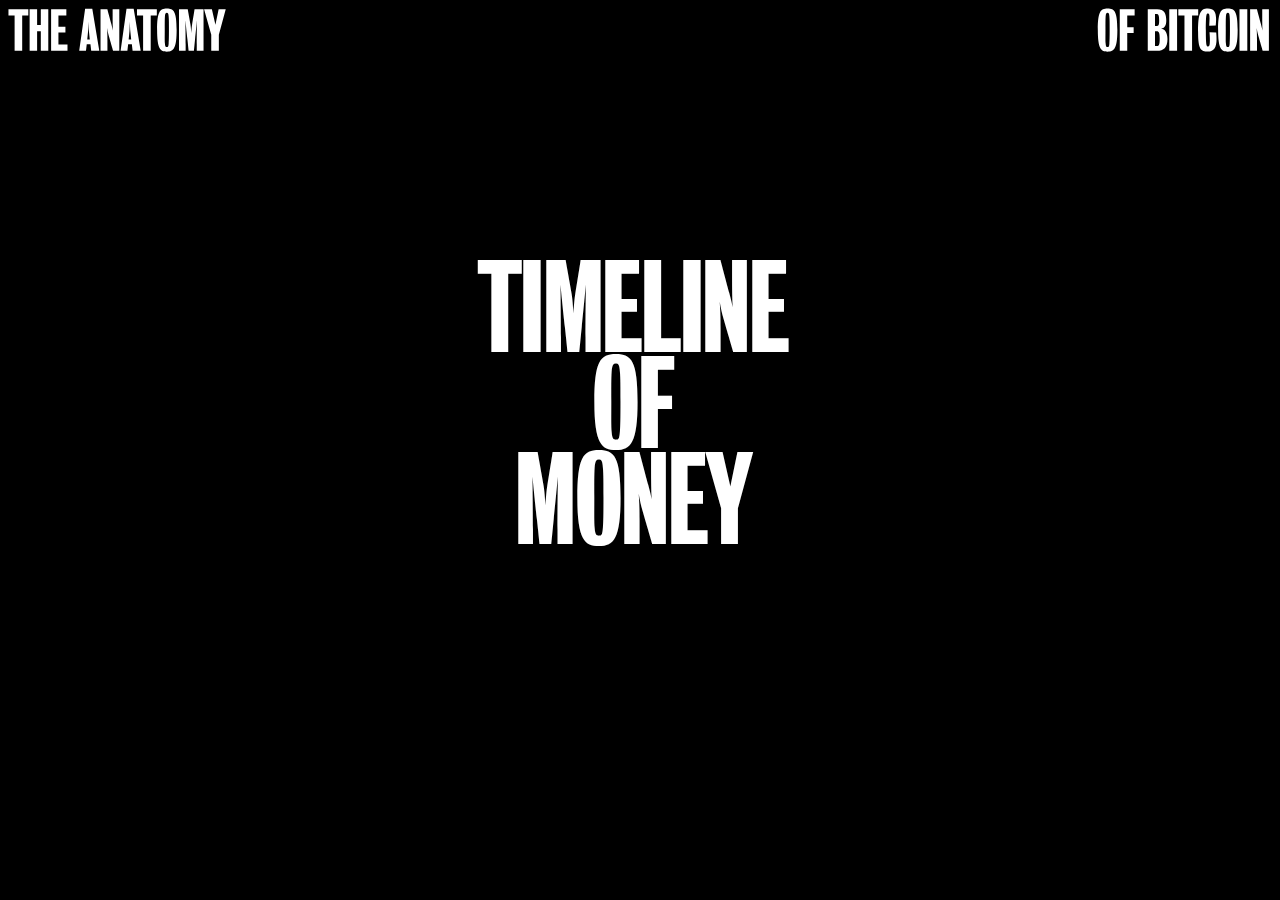
<file: alt/index.html>
<!DOCTYPE html>
<html lang="en">

<head>
  <meta charset="UTF-8" />
  <meta name="viewport" content="width=device-width, initial-scale=1.0" />
  <meta http-equiv="X-UA-Compatible" content="ie=edge" />

  <title>Timeline of Money</title>
  <meta name="description" content="Compilation of relevant events in the histoy of humanity's moneys.">

  <link rel="stylesheet" href="styles.css" />

</head>

<body>

  <div id="branding">
      <a id="branding1" target="_blank" href="https://anatomyofbitcoin.com">
        <img src="../assets/aob-logo1-w.svg">
      </a>
      <a id="branding2" target="_blank" href="https://anatomyofbitcoin.com">
        <img src="../assets/aob-logo2-w.svg">
      </a>
  </div>

  <div class="viewport">
    <div class="scene3D-container">
      <div class="scene3D">
        <div style="font-size: 90px; line-height: 0.85em;text-align: center; font-weight: 900; background:none"><h1>Timeline<br>of<br>Money</h1></div>
      </div>
    </div>
  </div>

  <script src="https://code.jquery.com/jquery-3.6.1.js" integrity="sha256-3zlB5s2uwoUzrXK3BT7AX3FyvojsraNFxCc2vC/7pNI=" crossorigin="anonymous"></script>

  <script src="../data.js"></script>
  <script src="script.js"></script>

</body>

</html>
</file>
<file: alt/styles.css>
@font-face {
  font-family: "BureauGrotesque";
  src: url("https://timelineofmoney.com//assets/fonts/BureauGrotesque/BureauGrotesque.eot");
  src: url("../assets/fonts/BureauGrotesque/BureauGrotesque.eot?#iefix") format("embedded-opentype"),
  url("../assets/fonts/BureauGrotesque/BureauGrotesque.woff2") format("woff2"),
  url("../assets/fonts/BureauGrotesque/BureauGrotesque.woff") format("woff"),
  url("../assets/fonts/BureauGrotesque/BureauGrotesque.ttf") format("truetype"),
  url("../assets/fonts/BureauGrotesque/BureauGrotesque.svg#BureauGrotesque") format("svg");
}


@import url('../assets/fonts/inter/inter.css');

html, body, button {
  font-family: 'Inter', sans-serif;
}

h1, h2{
  font-family: 'BureauGrotesque', sans-serif;
  text-transform: uppercase;
  letter-spacing: -0.01em;
}

h1 {
  font-size: 120px;
  margin-top: -50px;
  line-height: 0.8em;
  font-weight: 100;
  letter-spacing: -0.03em;
}

a{
  color: rgba(255,255,255, 0.3);
  font-size: 14px;
}


#branding {
  position: fixed;
  width: 100%;
  z-index: 1000;
}
#branding #branding1 {
  position: absolute;
}

#branding #branding2 {
  height: 60px;
  right: 0px;
  position: absolute;
}

#branding #branding1 img, #branding #branding2 img{
  height: 60px;
}

:root {
  --scenePerspective: 1;
  --scenePerspectiveOriginX: 50;
  --scenePerspectiveOriginY: 30;
  --itemZ: 2;
  --cameraSpeed: 150;
  --cameraZ: 0;
  --viewportHeight: 0;
}

.viewport {
  height: calc(var(--viewportHeight) * 1px);
}
.viewport .scene3D-container {
  position: fixed;
  top: 0;
  left: 0;
  width: 100%;
  height: 100%;
  perspective: calc(var(--scenePerspective) * var(--cameraSpeed) * 1px);
  perspective-origin: calc(var(--scenePerspectiveOriginX) * 1%) calc(var(--scenePerspectiveOriginY) * 1%);
  will-change: perspective-origin;
  transform: translate3d(0, 0, 0);
}
.viewport .scene3D-container .scene3D {
  position: absolute;
  top: 0;
  height: 100vh;
  width: 100%;
  transform-style: preserve-3d;
  transform: translateZ(calc(var(--cameraZ) * 1px));
  will-change: transform;
}
.viewport .scene3D-container .scene3D > div {
  position: absolute;
  display: block;
  width: 100%;
  top: 40%;
}
@media only screen and (min-width: 600px) {
  .viewport .scene3D-container .scene3D > div {
    width: 45%;
  }
}
/*
.viewport .scene3D-container .scene3D > div:nth-child(2n) {
  left: 0px;
}
.viewport .scene3D-container .scene3D > div:nth-child(2n+1) {
  right: 0px;
}

.viewport .scene3D-container .scene3D > div:nth-child(2n) {
  left: 50%;
}
.viewport .scene3D-container .scene3D > div:nth-child(2n+1) {
  right: 50%;
}
*/

.viewport .scene3D-container .scene3D > div {
  right: 25%;
  margin: -50px 40px 0 0;
}

/*
.viewport .scene3D-container .scene3D > div:nth-child(0) {
  transform: translate3D(-19%, 5%, calc(var(--itemZ) * var(--cameraSpeed) * 0 * -1px));
}
.viewport .scene3D-container .scene3D > div:nth-child(1) {
  transform: translate3D(-8%, -33%, calc(var(--itemZ) * var(--cameraSpeed) * 1 * -1px));
}
.viewport .scene3D-container .scene3D > div:nth-child(2) {
  transform: translate3D(4%, -7%, calc(var(--itemZ) * var(--cameraSpeed) * 2 * -1px));
}
.viewport .scene3D-container .scene3D > div:nth-child(3) {
  transform: translate3D(22%, -32%, calc(var(--itemZ) * var(--cameraSpeed) * 3 * -1px));
}
.viewport .scene3D-container .scene3D > div:nth-child(4) {
  transform: translate3D(-9%, -16%, calc(var(--itemZ) * var(--cameraSpeed) * 4 * -1px));
}
.viewport .scene3D-container .scene3D > div:nth-child(5) {
  transform: translate3D(23%, 33%, calc(var(--itemZ) * var(--cameraSpeed) * 5 * -1px));
}
.viewport .scene3D-container .scene3D > div:nth-child(6) {
  transform: translate3D(19%, -39%, calc(var(--itemZ) * var(--cameraSpeed) * 6 * -1px));
}
.viewport .scene3D-container .scene3D > div:nth-child(7) {
  transform: translate3D(-15%, 4%, calc(var(--itemZ) * var(--cameraSpeed) * 7 * -1px));
}
.viewport .scene3D-container .scene3D > div:nth-child(8) {
  transform: translate3D(1%, 1%, calc(var(--itemZ) * var(--cameraSpeed) * 8 * -1px));
}
.viewport .scene3D-container .scene3D > div:nth-child(9) {
  transform: translate3D(-4%, 30%, calc(var(--itemZ) * var(--cameraSpeed) * 9 * -1px));
}
.viewport .scene3D-container .scene3D > div:nth-child(10) {
  transform: translate3D(-4%, 1%, calc(var(--itemZ) * var(--cameraSpeed) * 10 * -1px));
}
.viewport .scene3D-container .scene3D > div:nth-child(11) {
  transform: translate3D(25%, -17%, calc(var(--itemZ) * var(--cameraSpeed) * 11 * -1px));
}
.viewport .scene3D-container .scene3D > div:nth-child(12) {
  transform: translate3D(10%, -41%, calc(var(--itemZ) * var(--cameraSpeed) * 12 * -1px));
}
.viewport .scene3D-container .scene3D > div:nth-child(13) {
  transform: translate3D(14%, 28%, calc(var(--itemZ) * var(--cameraSpeed) * 13 * -1px));
}
.viewport .scene3D-container .scene3D > div:nth-child(14) {
  transform: translate3D(10%, 33%, calc(var(--itemZ) * var(--cameraSpeed) * 14 * -1px));
}
.viewport .scene3D-container .scene3D > div:nth-child(15) {
  transform: translate3D(-4%, 3%, calc(var(--itemZ) * var(--cameraSpeed) * 15 * -1px));
}
.viewport .scene3D-container .scene3D > div:nth-child(16) {
  transform: translate3D(-23%, 6%, calc(var(--itemZ) * var(--cameraSpeed) * 16 * -1px));
}
.viewport .scene3D-container .scene3D > div:nth-child(17) {
  transform: translate3D(24%, -11%, calc(var(--itemZ) * var(--cameraSpeed) * 17 * -1px));
}
.viewport .scene3D-container .scene3D > div:nth-child(18) {
  transform: translate3D(3%, -40%, calc(var(--itemZ) * var(--cameraSpeed) * 18 * -1px));
}
.viewport .scene3D-container .scene3D > div:nth-child(19) {
  transform: translate3D(-19%, 14%, calc(var(--itemZ) * var(--cameraSpeed) * 19 * -1px));
}
.viewport .scene3D-container .scene3D > div:nth-child(20) {
  transform: translate3D(0%, -43%, calc(var(--itemZ) * var(--cameraSpeed) * 20 * -1px));
}
.viewport .scene3D-container .scene3D > div:nth-child(21) {
  transform: translate3D(10%, -44%, calc(var(--itemZ) * var(--cameraSpeed) * 21 * -1px));
}
.viewport .scene3D-container .scene3D > div:nth-child(22) {
  transform: translate3D(-24%, -7%, calc(var(--itemZ) * var(--cameraSpeed) * 22 * -1px));
}
.viewport .scene3D-container .scene3D > div:nth-child(23) {
  transform: translate3D(-15%, 3%, calc(var(--itemZ) * var(--cameraSpeed) * 23 * -1px));
}
.viewport .scene3D-container .scene3D > div:nth-child(24) {
  transform: translate3D(18%, -6%, calc(var(--itemZ) * var(--cameraSpeed) * 24 * -1px));
}
.viewport .scene3D-container .scene3D > div:nth-child(25) {
  transform: translate3D(6%, -47%, calc(var(--itemZ) * var(--cameraSpeed) * 25 * -1px));
}
*/

*,
*:before,
*:after {
  box-sizing: border-box;
}

body {
  background-color: #000;
  color: #fff;
  padding: 0;
  margin: 0;
  line-height: 1.2em;
}




.link {
  color: white;
  margin: 0;
  position: fixed;
  top: 1rem;
  right: 1rem;
  z-index: 1;
}


.scene3D > .event h2 {
  margin-top: 0;
  font-size: 1.5rem;
}




.event-inner{
  transition: transform 0.3s;
  padding: 2rem;
}
.event-inner.center-read{
  transform: translate(0%, -100px) !important;
}

/*
.scene3D > div:nth-child(0) {
  background-color: #ffc2e0;
}
.scene3D > div:nth-child(1) {
  background-color: #ffc2c2;
}
.scene3D > div:nth-child(2) {
  background-color: #ffe0c2;
}
.scene3D > div:nth-child(3) {
  background-color: #ffffc2;
}
.scene3D > div:nth-child(4) {
  background-color: #e0ffc2;
}
.scene3D > div:nth-child(5) {
  background-color: #c2ffc2;
}
.scene3D > div:nth-child(6) {
  background-color: #c2ffe0;
}
.scene3D > div:nth-child(7) {
  background-color: #c2ffff;
}
.scene3D > div:nth-child(8) {
  background-color: #c2e0ff;
}
.scene3D > div:nth-child(9) {
  background-color: #c2c2ff;
}
.scene3D > div:nth-child(10) {
  background-color: #e0c2ff;
}
.scene3D > div:nth-child(11) {
  background-color: #ffc2ff;
}
.scene3D > div:nth-child(12) {
  background-color: #ffc2e0;
}
.scene3D > div:nth-child(13) {
  background-color: #ffc2c2;
}
.scene3D > div:nth-child(14) {
  background-color: #ffe0c2;
}
.scene3D > div:nth-child(15) {
  background-color: #ffffc2;
}
.scene3D > div:nth-child(16) {
  background-color: #e0ffc2;
}
.scene3D > div:nth-child(17) {
  background-color: #c2ffc2;
}
.scene3D > div:nth-child(18) {
  background-color: #c2ffe0;
}
.scene3D > div:nth-child(19) {
  background-color: #c2ffff;
}
.scene3D > div:nth-child(20) {
  background-color: #c2e0ff;
}
.scene3D > div:nth-child(21) {
  background-color: #c2c2ff;
}
.scene3D > div:nth-child(22) {
  background-color: #e0c2ff;
}
.scene3D > div:nth-child(23) {
  background-color: #ffc2ff;
}
.scene3D > div:nth-child(24) {
  background-color: #ffc2e0;
}
.scene3D > div:nth-child(25) {
  background-color: #ffc2c2;
}

*/
</file>
